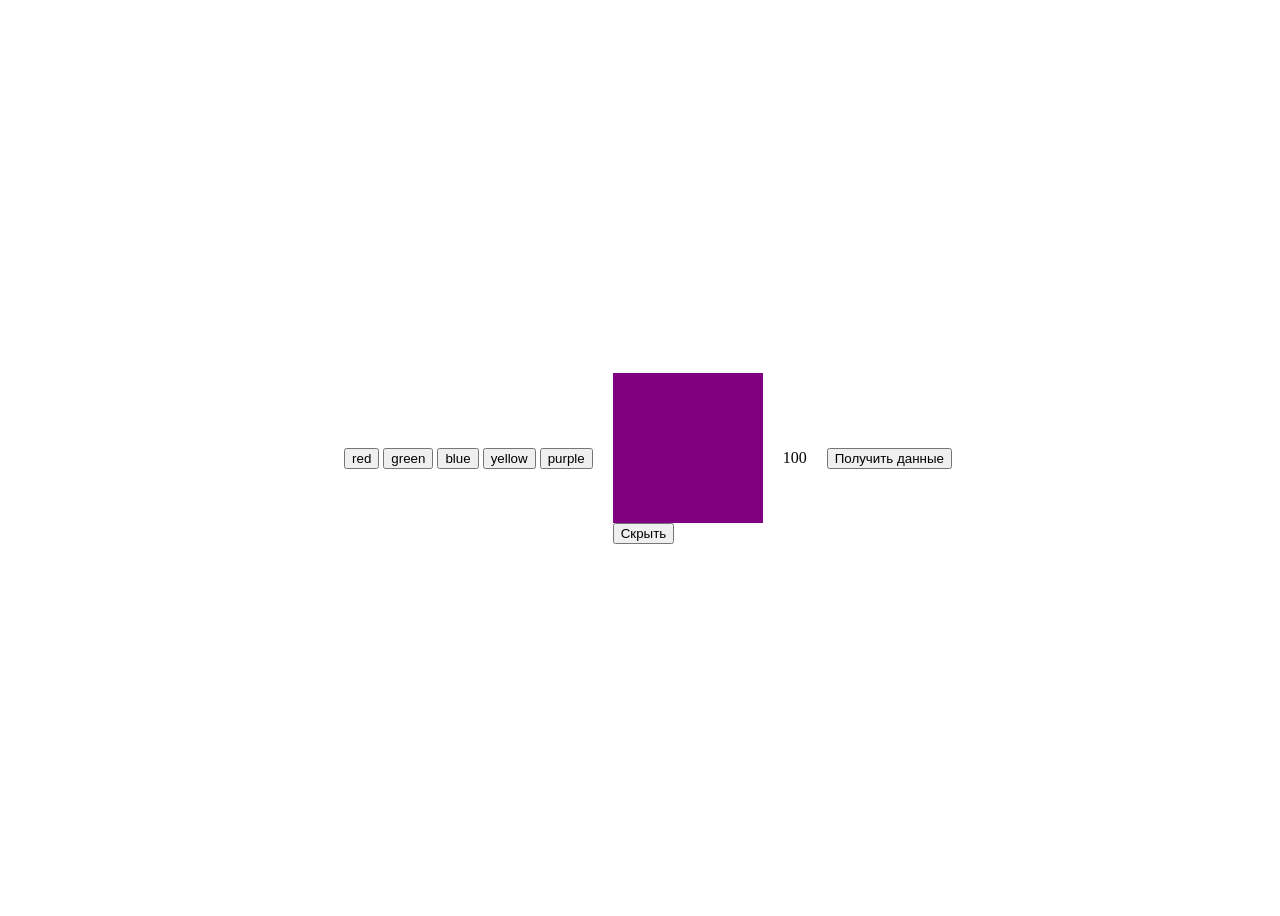
<file: kr2/index.html>
<!DOCTYPE html>
<html lang="en">
<head>
    <meta charset="UTF-8">
    <meta name="viewport" content="width=device-width, initial-scale=1.0">
    <title>Document</title>

    <link rel="stylesheet" href="style.css">
</head>
<body>
    
    <div>
        <button>red</button>
        <button>green</button>
        <button>blue</button>
        <button>yellow</button>
        <button>purple</button>
    </div>

    <div class="block__inner">
        <div class="block active"></div>
        <button class="hide__button">Скрыть</button>
    </div>

    <span class="number">0</span>

    <button class="get__data">Получить данные</button>

    <script src="app.js"></script>
</body>
</html>
</file>
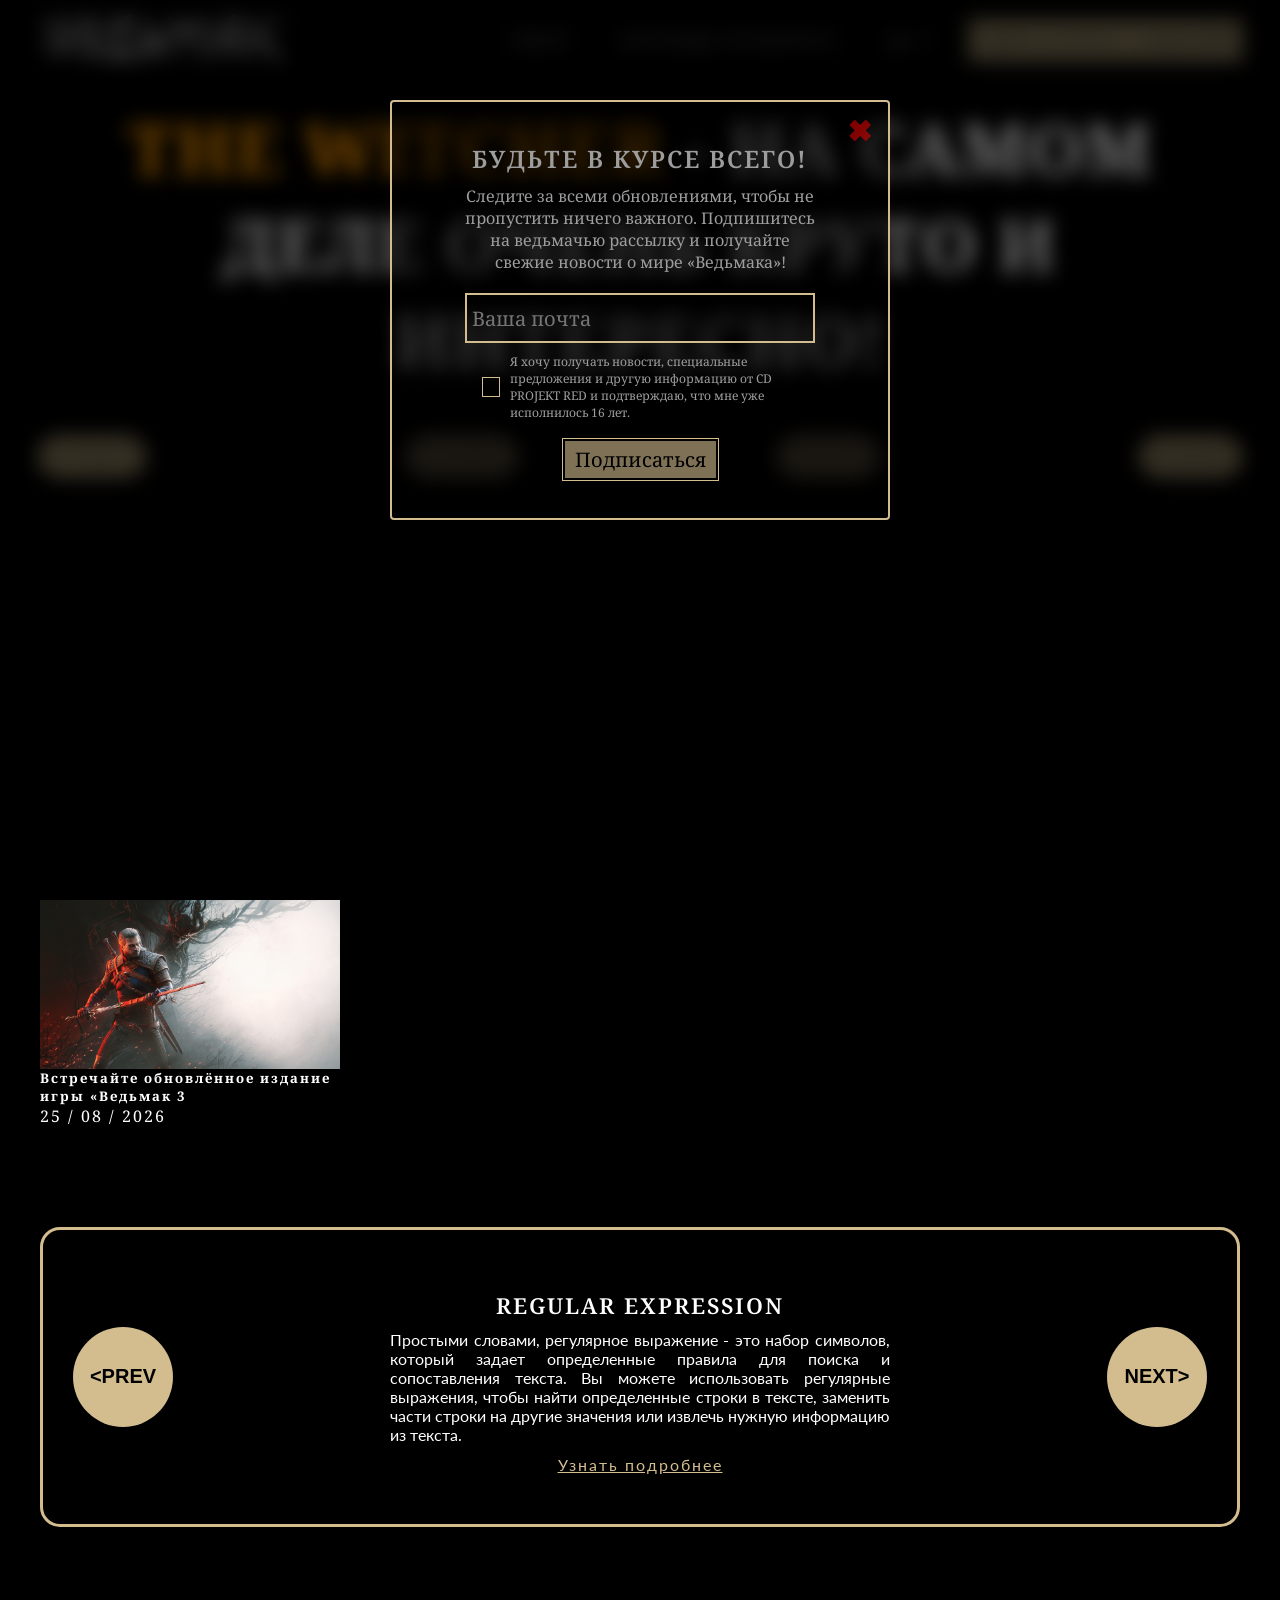
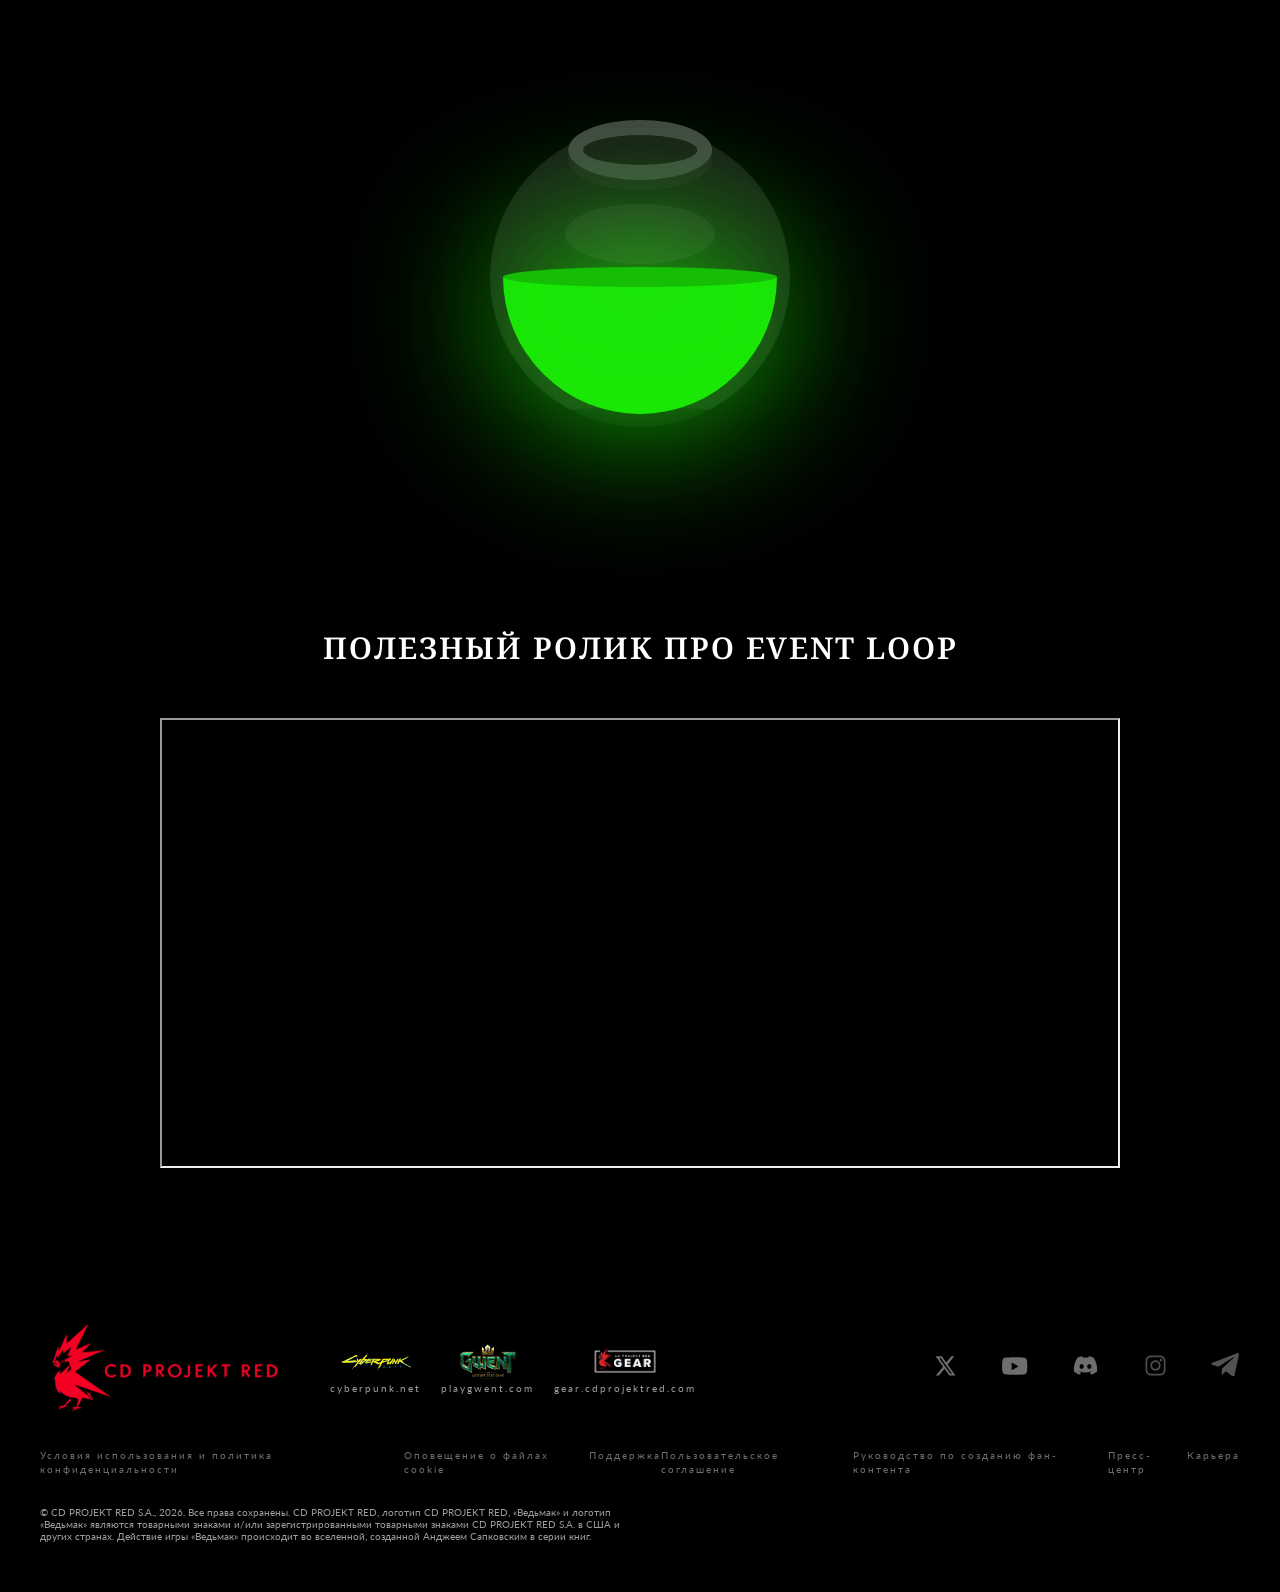
<file: project_Salizhan/index.html>
<!DOCTYPE html>
<html lang="en">
<head>
    <meta charset="UTF-8">
    <title>Ведьмак 3</title>

    <link rel="preconnect" href="https://fonts.googleapis.com">
    <link rel="preconnect" href="https://fonts.gstatic.com" crossorigin>
    <link
        href="https://fonts.googleapis.com/css2?family=Lato:ital,wght@0,100;0,300;0,400;0,700;0,900;1,100;1,300;1,400;1,700;1,900&family=Noto+Serif:ital,wght@0,100..900;1,100..900&display=swap"
        rel="stylesheet">

    <link rel="stylesheet" href="css/style.css">
    <link rel="stylesheet" href="css/core.css">
</head>
<body>

<div class="wrapper">
    <div class="header">
        <div class="container">
            <div class="inner_header">
                <a href="index.html">
                    <div class="logotype">
                        <img src="media/images/thewitcher-logo.webp" alt="the witcher 1">
                    </div>
                </a>
                <ul class="menu">
                    <li class="menu_link">
                        <a href="pages/home_works.html">Гвинт</a>
                    </li>
                    <li class="menu_link">
                        <a href="pages/lessons.html">Баллады Прошлого</a>
                    </li>
                    <li class="menu_link">
                        <a href="pages/gwent.html">ДЗ 7</a>
                    </li>
                </ul>
                <button class="btn" id="btn-get">Быть в курсе событий</button>
            </div>
        </div>
    </div>

    <div class="main_block">
        <div class="main_video">
            <video loop muted autoplay playsinline class="main_video">
                <source src="media/video/thewitcher_background.mp4" type="video/mp4">
            </video>
        </div>
        <div class="container">
            <div class="inner_main">
                <h1><strong id="js-color">The Witcher</strong> - на самом деле очень круто и интересно!</h1>
                <div class="colors-buttons">
                    <button class="btn btn-color"></button>
                    <button class="btn btn-color"></button>
                    <button class="btn btn-color"></button>
                    <button class="btn btn-color"></button>
                </div>
            </div>
        </div>
    </div>

    <div class="news">
        <div class="container">
            <div class="news__blocks">
                <div class="news__item">
                    <div class="news__image">
                        <img src="media/images/background/song-of-the-pasts-background.webp" alt="">
                    </div>
                    <h5>Встречайте обновлённое
                    издание игры «Ведьмак 3</h5>
                    <span>25 / 08 / 2026</span>
                </div>
            </div>
        </div>
    </div>

    <div class="slider_block">
        <div class="container">
            <div class="inner_slider">
                <div class="slider">
                    <button class="btn-slide" id="prev">&lt;prev</button>
                    <div class="slide active_slide">
                        <div class="slide_card">
                            <h3>regular expression</h3>
                            <p>Простыми словами, регулярное выражение - это набор символов, который задает определенные правила для поиска и сопоставления текста. Вы можете использовать регулярные выражения, чтобы найти определенные строки в тексте, заменить части строки на другие значения или извлечь нужную информацию из текста.</p>
                            <a href="https://developer.mozilla.org/ru/docs/Web/JavaScript/Guide/Regular_expressions" target="_blank">Узнать подробнее</a>
                        </div>
                    </div>
                    <div class="slide">
                        <div class="slide_card">
                            <h3>recursion</h3>
                            <p>Простыми словами, рекурсия - это, когда функция делает повторяющиеся вызовы самой себя для решения задачи, пока не достигнет определенного условия выхода из рекурсии.</p>
                            <a href="https://learn.javascript.ru/recursion" target="_blank">Узнать подробнее</a>
                        </div>
                    </div>
                    <div class="slide">
                        <div class="slide_card">
                            <h3>json</h3>
                            <p>Простыми словами, JSON - это способ представления данных в виде текста, чтобы они могли быть легко поняты и использованы различными программами. Он использует простые правила для описания объектов и массивов, а также для представления простых типов данных, таких как строки, числа, логические значения и т.д.</p>
                            <a href="https://developer.mozilla.org/ru/docs/Learn/JavaScript/Objects/JSON" target="_blank">Узнать подробнее</a>
                        </div>
                    </div>
                    <div class="slide">
                        <div class="slide_card">
                            <h3>event loop</h3>
                            <p>Простыми словами, event loop похож на дежурного, который непрерывно проверяет, произошло ли какое-либо событие, и реагирует на него, когда оно происходит. Он имеет список задач, которые нужно выполнить, и он перебирает этот список событий одно за другим, обрабатывая каждое событие, когда оно наступает.</p>
                            <a href="https://highload.today/kak-ustroen-event-loop-v-javascript-parallelnaya-model-i-tsikl-sobytij/" target="_blank">Узнать подробнее</a>
                        </div>
                    </div>
                    <button class="btn-slide" id="next">next&gt;</button>
                </div>
            </div>
        </div>
    </div>

    <div class="bottle">
        <div class="container">
            <div class="bottle_inner">
                <a href="pages/monster.html">
                    <div class="bowl">
                        <div class="shadow"></div>
                        <div class="liquid"></div>

                    </div>
                </a>
            </div>
        </div>
    </div>

    <div class="block_video">
        <div class="container">
            <h3>Полезный ролик про Event Loop</h3>
            <div class="inner_block_video">
                <iframe width="80%" height="450" src="https://www.youtube.com/embed/zDlg64fsQow" title="YouTube video player" allow="autoplay; clipboard-write; encrypted-media; gyroscope; picture-in-picture; web-share" allowfullscreen></iframe>
            </div>
        </div>
    </div>

    <div class="footer">
        <div class="container">
            <div class="footer_links">
                <div class="footer_links_project">
                    <div class="footer_main_logo"></div>
                    <div class="footer_other_projects">
                        <ul>
                            <li><a class="footer_icon cyberpunk-logo" href="https://www.cyberpunk.net/nl/ru/">
                                cyberpunk.net
                            </a></li>
                            <li><a class="footer_icon gwent-logo" href="https://www.playgwent.com/ru/">
                                playgwent.com
                            </a></li>
                            <li><a class="footer_icon cdprojektredgear-logo" href="https://gear.cdprojektred.com/">
                                gear.cdprojektred.com
                            </a></li>
                        </ul>
                    </div>
                </div>
                <div class="footer_links_social">
                    <ul>
                        <li><a class="x_icon" href="https://x.com/thewitcher"></a></li>
                        <li><a class="youtube_icon" href="https://www.youtube.com/thewitcher"></a></li>
                        <li><a class="discord_icon" href="https://discord.com/invite/thewitcher"></a></li>
                        <li><a class="instagram_icon" href="https://www.instagram.com/thewitcher"></a></li>
                        <li><a class="telegram_icon" href="https://t.me/cdpr_official"></a></li>
                    </ul>
                </div>
            </div>
            <div class="footer_info">
                <ul class="footer_info_links">
                    <li><a href="https://regulations.cdprojektred.com/en/privacy_policy">
                        Условия использования и политика конфиденциальности
                    </a></li>
                    <li><a href="#">
                        Оповещение о файлах cookie
                    </a></li>
                    <li><a href="https://support.cdprojektred.com/en/">
                        Поддержка
                    </a></li>
                    <li><a href="https://regulations.cdprojektred.com/en/user_agreement">
                        Пользовательское соглашение
                    </a></li>
                    <li><a href="https://www.cdprojektred.com/ru/fan-content">
                        Руководство по созданию фан-контента
                    </a></li>
                    <li><a href="https://press.cdprojektred.com/ru">
                        Пресс-центр
                    </a></li>
                    <li><a href="https://www.cdprojektred.com/en/jobs?studio=poland&project=the-witcher-4#animation">
                        Карьера
                    </a></li>
                </ul>
                <p>© CD PROJEKT RED S.A., 2026. Все права сохранены. CD PROJEKT RED, логотип CD PROJEKT RED, «Ведьмак» и логотип «Ведьмак»
                являются товарными знаками и/или зарегистрированными товарными знаками CD PROJEKT RED S.A. в США и других странах.
                Действие игры «Ведьмак» происходит во вселенной, созданной Анджеем Сапковским в серии книг.</p>
            </div>
        </div>
    </div>
</div>

<div class="modal">
    <div class="modal_dialog">
        <div class="modal_content">
            <form action="#">
                <div class="modal_close">&#10006;</div>
                <div class="modal_title">
                    <h4>Будьте в курсе всего!</h4>
                    <p>Следите за всеми обновлениями, чтобы не пропустить ничего важного. Подпишитесь на ведьмачью рассылку и получайте свежие
                    новости о мире «Ведьмака»!</p>
                </div>
                <label>
                    <input
                        required
                        placeholder="Ваша почта"
                        name="gmail"
                        type="text"
                        class="modal_input"
                    >
                </label>
                <div class="modal_cheackbox">
                    <div class="modal_checkbox_button"></div>
                    <p>Я хочу получать новости, специальные предложения и другую информацию от CD PROJEKT RED и подтверждаю, что мне уже
                    исполнилось 16 лет.</p>
                </div>
                <span class="modal_checkbox_error"></span>
                <button class="modal_subscribe btn btn_dark btn_min" type="button">Подписаться</button>
            </form>
        </div>
    </div>
</div>

<audio id="questUpdatedAudio">
    <source src="media/sfx/thewitcher-quest-updated.mp3" type="audio/mp3">
</audio>
</body>
<script src="js/main.js"></script>
<script src="js/modal.js"></script>
</html>
</file>
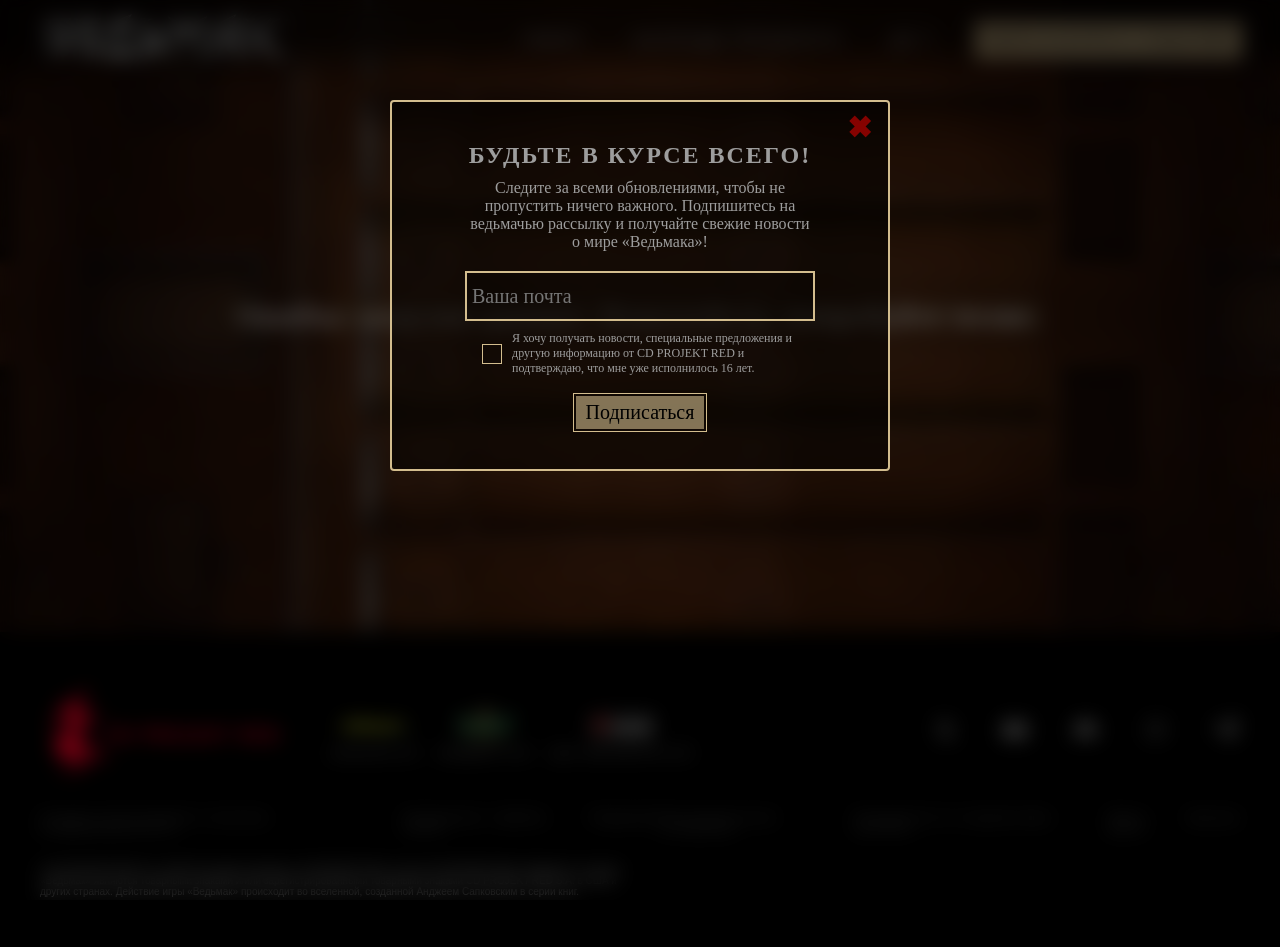
<file: project_Salizhan/pages/gwent.html>
<!DOCTYPE html>
<html lang="ru">
<head>
    <meta charset="UTF-8">
    <meta name="viewport" content="width=device-width, initial-scale=1.0">
    <title>Гвинт</title>

    <link rel="stylesheet" href="../css/core.css">
    <link rel="stylesheet" href="../css/style.css">
    <link rel="stylesheet" href="../css/gwent.css">
</head>
<body>
    
    <div class="wrapper">

        <div class="header">
            <div class="container">
                <div class="inner_header">
                    <a href="../index.html">
                        <div class="logotype">
                            <img src="../media/images/thewitcher-logo.webp" alt="the witcher 1">
                        </div>
                    </a>
                    <ul class="menu">
                        <li class="menu_link">
                            <a href="../pages/home_works.html">Гвинт</a>
                        </li>
                        <li class="menu_link">
                            <a href="../pages/lessons.html">Баллады Прошлого</a>
                        </li>
                        <li class="menu_link">
                            <a href="../pages/gwent.html">ДЗ 7</a>
                        </li>
                    </ul>
                    <button class="btn" id="btn-get">Быть в курсе событий</button>
                </div>
            </div>
        </div>

        <div class="gwent">
            <div class="container">
                <div class="gwent__cards">
                </div>
            </div>
        </div>

        <div class="footer">
            <div class="container">
                <div class="footer_links">
                    <div class="footer_links_project">
                        <div class="footer_main_logo"></div>
                        <div class="footer_other_projects">
                            <ul>
                                <li><a class="footer_icon cyberpunk-logo" href="https://www.cyberpunk.net/nl/ru/">
                                        cyberpunk.net
                                    </a></li>
                                <li><a class="footer_icon gwent-logo" href="https://www.playgwent.com/ru/">
                                        playgwent.com
                                    </a></li>
                                <li><a class="footer_icon cdprojektredgear-logo" href="https://gear.cdprojektred.com/">
                                        gear.cdprojektred.com
                                    </a></li>
                            </ul>
                        </div>
                    </div>
                    <div class="footer_links_social">
                        <ul>
                            <li><a class="x_icon" href="https://x.com/thewitcher"></a></li>
                            <li><a class="youtube_icon" href="https://www.youtube.com/thewitcher"></a></li>
                            <li><a class="discord_icon" href="https://discord.com/invite/thewitcher"></a></li>
                            <li><a class="instagram_icon" href="https://www.instagram.com/thewitcher"></a></li>
                            <li><a class="telegram_icon" href="https://t.me/cdpr_official"></a></li>
                        </ul>
                    </div>
                </div>
                <div class="footer_info">
                    <ul class="footer_info_links">
                        <li><a href="https://regulations.cdprojektred.com/en/privacy_policy">
                                Условия использования и политика конфиденциальности
                            </a></li>
                        <li><a href="#">
                                Оповещение о файлах cookie
                            </a></li>
                        <li><a href="https://support.cdprojektred.com/en/">
                                Поддержка
                            </a></li>
                        <li><a href="https://regulations.cdprojektred.com/en/user_agreement">
                                Пользовательское соглашение
                            </a></li>
                        <li><a href="https://www.cdprojektred.com/ru/fan-content">
                                Руководство по созданию фан-контента
                            </a></li>
                        <li><a href="https://press.cdprojektred.com/ru">
                                Пресс-центр
                            </a></li>
                        <li><a href="https://www.cdprojektred.com/en/jobs?studio=poland&project=the-witcher-4#animation">
                                Карьера
                            </a></li>
                    </ul>
                    <p>© CD PROJEKT RED S.A., 2026. Все права сохранены. CD PROJEKT RED, логотип CD PROJEKT RED, «Ведьмак» и
                        логотип «Ведьмак»
                        являются товарными знаками и/или зарегистрированными товарными знаками CD PROJEKT RED S.A. в США и
                        других странах.
                        Действие игры «Ведьмак» происходит во вселенной, созданной Анджеем Сапковским в серии книг.</p>
                </div>
            </div>
        </div>

    </div>

    <div class="modal">
        <div class="modal_dialog">
            <div class="modal_content">
                <form action="#">
                    <div class="modal_close">&#10006;</div>
                    <div class="modal_title">
                        <h4>Будьте в курсе всего!</h4>
                        <p>Следите за всеми обновлениями, чтобы не пропустить ничего важного. Подпишитесь на ведьмачью
                            рассылку и получайте свежие
                            новости о мире «Ведьмака»!</p>
                    </div>
                    <label>
                        <input required placeholder="Ваша почта" name="gmail" type="text" class="modal_input">
                    </label>
                    <div class="modal_cheackbox">
                        <div class="modal_checkbox_button"></div>
                        <p>Я хочу получать новости, специальные предложения и другую информацию от CD PROJEKT RED и
                            подтверждаю, что мне уже
                            исполнилось 16 лет.</p>
                    </div>
                    <span class="modal_checkbox_error"></span>
                    <button class="modal_subscribe btn btn_dark btn_min" type="button">Подписаться</button>
                </form>
            </div>
        </div>
    </div>

    <script src="../js/gwent.js"></script>
    <script src="../js/modal.js"></script>
</body>
</html>
</file>
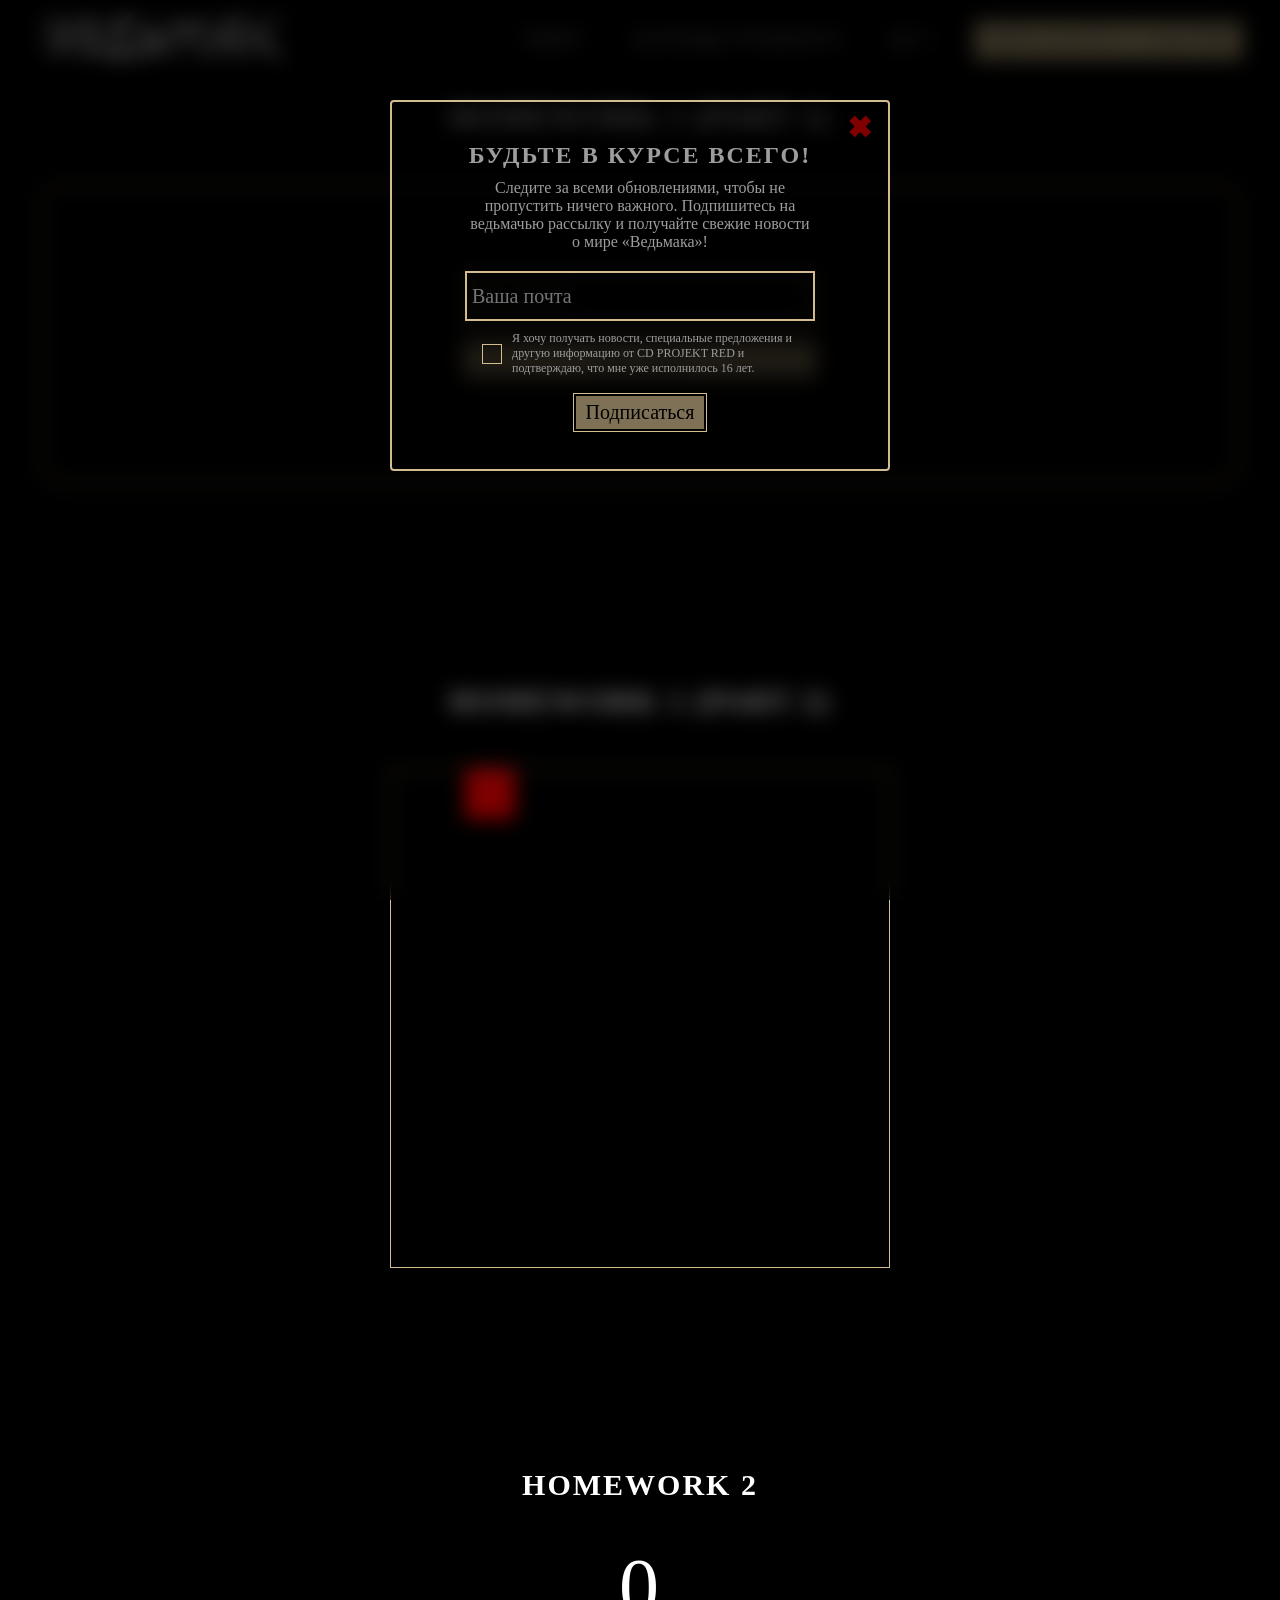
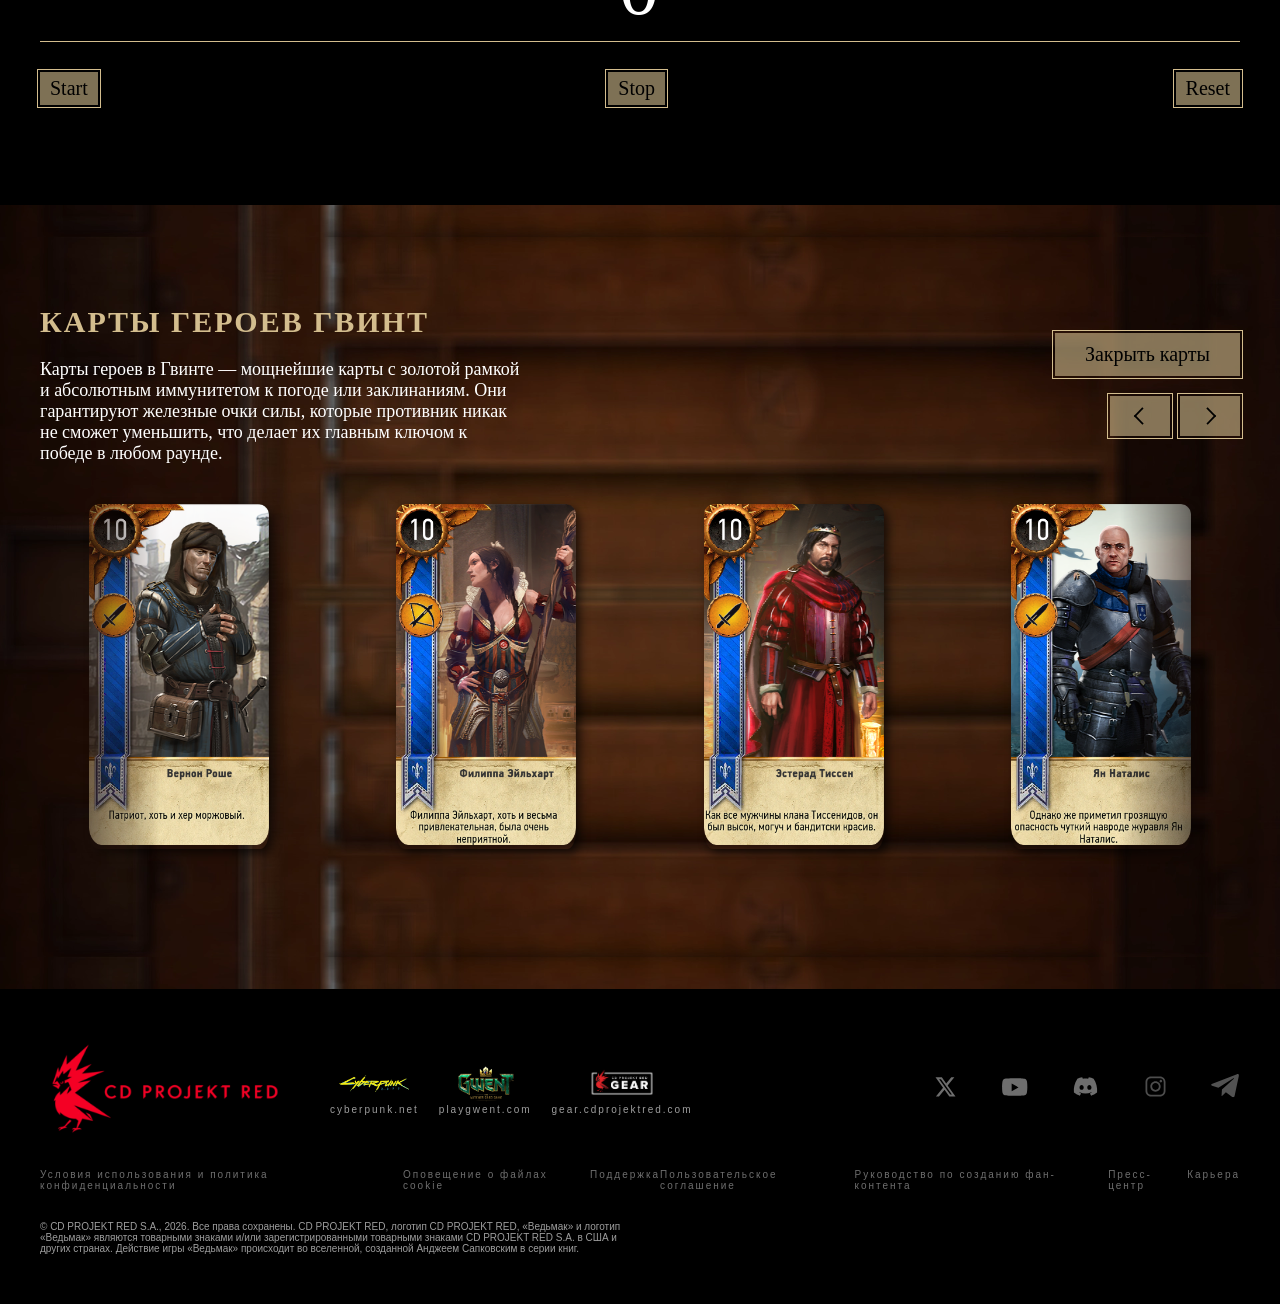
<file: project_Salizhan/pages/home_works.html>
<!DOCTYPE html>
<html lang="en">
<head>
    <meta charset="UTF-8">
    <title>Гвинт</title>
    <link rel="stylesheet" href="../css/style.css">
    <link rel="stylesheet" href="../css/core.css">
    <link rel="stylesheet" href="../css/home_works.css">
</head>
<body>

<div class="wrapper">
    <div class="header">
        <div class="container">
            <div class="inner_header">
                <a href="../index.html">
                    <div class="logotype">
                        <img src="../media/images/thewitcher-logo.webp" alt="the witcher 1">
                    </div>
                </a>
                <ul class="menu">
                    <li class="menu_link">
                        <a href="../pages/home_works.html">Гвинт</a>
                    </li>
                    <li class="menu_link">
                        <a href="../pages/lessons.html">Баллады Прошлого</a>
                    </li>
                    <li class="menu_link">
                        <a href="../pages/gwent.html">ДЗ 7</a>
                    </li>
                </ul>
                <button class="btn" id="btn-get">Быть в курсе событий</button>
            </div>
        </div>
    </div>

    <div class="gmail_block">
        <div class="container">
            <h3>Homework 1 (part 1)</h3>
            <div class="inner_gmail_block">
                <div class="form_gmail">
                    <label for="gmail_input"></label>
                    <input type="text" id="gmail_input" placeholder="your gmail">
                    <button class="btn" id="gmail_button">Check gmail</button>
                    <span class="checker" id="gmail_result"></span>
                </div>
            </div>
        </div>
    </div>

    <div class="move_block">
        <div class="container">
            <h3>Homework 1 (part 2)</h3>
            <div class="inner_move_block">
                <div class="parent_block">
                    <div class="child_block"></div>
                </div>
            </div>
        </div>
    </div>

    <div class="stopwatch">
        <div class="container">
            <h3>Homework 2 </h3>
            <div class="time">
                <div class="time_block">
                    <div class="interval" id="seconds">0</div>
                </div>
            </div>
            <div class="time_buttons">
                <button class="btn" id="start">Start</button>
                <button class="btn" id="stop">Stop</button>
                <button class="btn" id="reset">Reset</button>
            </div>
        </div>
    </div>

    <div class="characters">
        <div class="container">
            <div class="characters-header">
                <div class="characters-text">
                    <h3>Карты героев Гвинт</h3>
                    <p>Карты героев в Гвинте — мощнейшие карты с золотой рамкой и абсолютным иммунитетом к погоде или заклинаниям. Они
                    гарантируют железные очки силы, которые противник никак не сможет уменьшить, что делает их главным ключом к победе в
                    любом раунде.</p>
                </div>
                <div class="character-buttons">
                    <button class="characters-close-button btn">Закрыть карты</button>
                    <div class="character-slider">
                        <button class="character-prev btn character-slider-button"></button>
                        <button class="character-next btn character-slider-button"></button>
                    </div>
                </div>
            </div>
            <div class="characters-list">
                <!--<div class="character-card character-active">
                                <div class="character-photo">
                                    <img src="../media/images/gwent-cards/cirilla.png" alt="">
                                </div>
                                <div class="character-title">
                                    <h4>Вернон Роше</h4>
                                    <p>Lorem ipsum, dolor sit amet consectetur adipisicing elit. Laudantium molestias odit rem magni dolor eligendi ut, amet
                                        nisi dolorem illo. Culpa tempora, consequuntur saepe asperiores voluptate repudiandae dolorum fugit recusandae?</p>
                                </div>
                        </div> -->
            </div>
        </div>
    </div>

    <div class="footer">
        <div class="container">
            <div class="footer_links">
                <div class="footer_links_project">
                    <div class="footer_main_logo"></div>
                    <div class="footer_other_projects">
                        <ul>
                            <li><a class="footer_icon cyberpunk-logo" href="https://www.cyberpunk.net/nl/ru/">
                                    cyberpunk.net
                                </a></li>
                            <li><a class="footer_icon gwent-logo" href="https://www.playgwent.com/ru/">
                                    playgwent.com
                                </a></li>
                            <li><a class="footer_icon cdprojektredgear-logo" href="https://gear.cdprojektred.com/">
                                    gear.cdprojektred.com
                                </a></li>
                        </ul>
                    </div>
                </div>
                <div class="footer_links_social">
                    <ul>
                        <li><a class="x_icon" href="https://x.com/thewitcher"></a></li>
                        <li><a class="youtube_icon" href="https://www.youtube.com/thewitcher"></a></li>
                        <li><a class="discord_icon" href="https://discord.com/invite/thewitcher"></a></li>
                        <li><a class="instagram_icon" href="https://www.instagram.com/thewitcher"></a></li>
                        <li><a class="telegram_icon" href="https://t.me/cdpr_official"></a></li>
                    </ul>
                </div>
            </div>
            <div class="footer_info">
                <ul class="footer_info_links">
                    <li><a href="https://regulations.cdprojektred.com/en/privacy_policy">
                            Условия использования и политика конфиденциальности
                        </a></li>
                    <li><a href="#">
                            Оповещение о файлах cookie
                        </a></li>
                    <li><a href="https://support.cdprojektred.com/en/">
                            Поддержка
                        </a></li>
                    <li><a href="https://regulations.cdprojektred.com/en/user_agreement">
                            Пользовательское соглашение
                        </a></li>
                    <li><a href="https://www.cdprojektred.com/ru/fan-content">
                            Руководство по созданию фан-контента
                        </a></li>
                    <li><a href="https://press.cdprojektred.com/ru">
                            Пресс-центр
                        </a></li>
                    <li><a href="https://www.cdprojektred.com/en/jobs?studio=poland&project=the-witcher-4#animation">
                            Карьера
                        </a></li>
                </ul>
                <p>© CD PROJEKT RED S.A., 2026. Все права сохранены. CD PROJEKT RED, логотип CD PROJEKT RED, «Ведьмак» и
                    логотип «Ведьмак»
                    являются товарными знаками и/или зарегистрированными товарными знаками CD PROJEKT RED S.A. в США и
                    других странах.
                    Действие игры «Ведьмак» происходит во вселенной, созданной Анджеем Сапковским в серии книг.</p>
            </div>
        </div>
    </div>
</div>

<div class="modal">
    <div class="modal_dialog">
        <div class="modal_content">
            <form action="#">
                <div class="modal_close">&#10006;</div>
                <div class="modal_title">
                    <h4>Будьте в курсе всего!</h4>
                    <p>Следите за всеми обновлениями, чтобы не пропустить ничего важного. Подпишитесь на ведьмачью
                        рассылку и получайте свежие
                        новости о мире «Ведьмака»!</p>
                </div>
                <label>
                    <input required placeholder="Ваша почта" name="gmail" type="text" class="modal_input">
                </label>
                <div class="modal_cheackbox">
                    <div class="modal_checkbox_button"></div>
                    <p>Я хочу получать новости, специальные предложения и другую информацию от CD PROJEKT RED и
                        подтверждаю, что мне уже
                        исполнилось 16 лет.</p>
                </div>
                <span class="modal_checkbox_error"></span>
                <button class="modal_subscribe btn btn_dark btn_min" type="button">Подписаться</button>
            </form>
        </div>
    </div>
</div>

<audio id="questUpdatedAudio">
    <source src="../media/sfx/thewitcher-quest-updated.mp3" type="audio/mp3">
</audio>

<audio id="uiChooseAudio">
    <source src="../media/sfx/thewitcher-UI-choose.mp3" type="audio/mp3">
</audio>

<audio id="uiSelectAudio">
    <source src="../media/sfx/thewitcher-UI-select.mp3" type="audio/mp3">
</audio>

</body>
<script src="../js/home_works.js"></script>
<script src="../js/modal.js"></script>
</html>
</file>
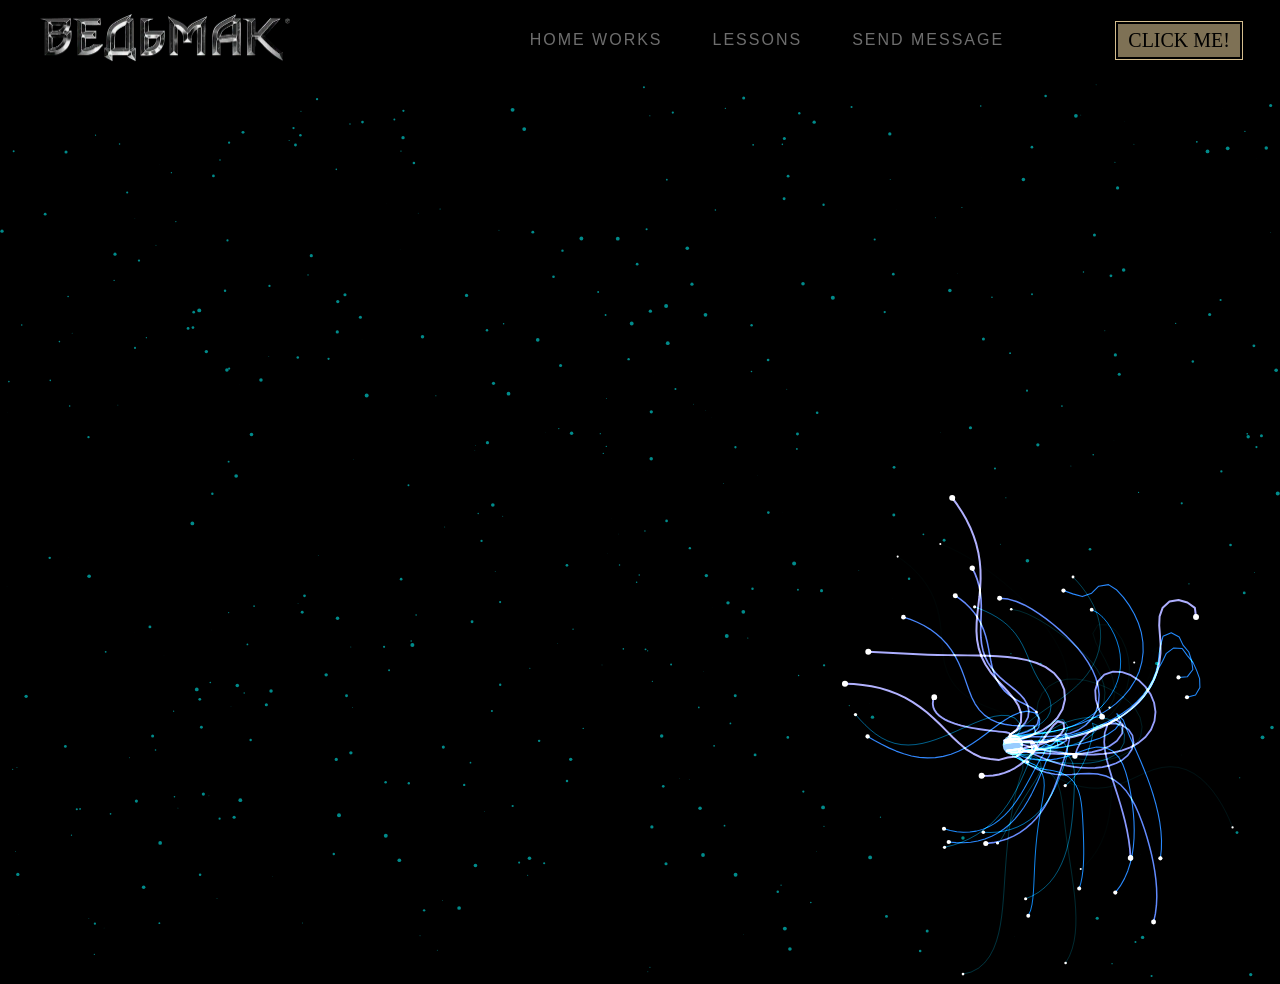
<file: project_Salizhan/pages/monster.html>
<!DOCTYPE html>
<html lang="en">
<head>
    <meta charset="UTF-8">
    <title>Monster</title>
    <link rel="stylesheet" href="../css/style.css">
    <link rel="stylesheet" href="../css/core.css">
    <link rel="stylesheet" href="../css/monster.css">
</head>
<body>
<div class="wrapper">
    <div class="header">
        <div class="container">
            <div class="inner_header">
                <a href="../index.html">
                    <div class="logotype">
                        <img src="../media/images/thewitcher-logo.webp" alt="the witcher 1">
                    </div>
                </a>
                <ul class="menu">
                    <li class="menu_link">
                        <a href="../pages/home_works.html">Home Works</a>
                    </li>
                    <li class="menu_link">
                        <a href="../pages/lessons.html">Lessons</a>
                    </li>
                    <li class="menu_link">
                        <a href="https://t.me/NurDinBuy16" target="_blank">Send message</a>
                    </li>
                </ul>
                <button class="btn" id="btn-get">Click me!</button>
            </div>
        </div>
    </div>
</div>
<canvas id="canvas"></canvas>

<div class="modal">
    <div class="modal_dialog">
        <div class="modal_content">
            <form action="#">
                <div class="modal_close">&times;</div>
                <div class="modal_title">Мы свяжемся с вами как можно быстрее!</div>
                <label>
                    <input required placeholder="Ваше имя" name="name" type="text" class="modal_input">
                </label>
                <label>
                    <input required placeholder="Ваш номер телефона" name="phone" class="modal_input">
                </label>
                <button class="btn btn_dark btn_min">Перезвонить мне</button>
            </form>
        </div>
    </div>
</div>

<audio id="questUpdatedAudio">
    <source src="../media/sfx/thewitcher-quest-updated.mp3" type="audio/mp3">
</audio>

</body>
<script src="../js/monster.js"></script>
<script src="../js/modal.js"></script>
</html>
</file>
<file: kr2/style.css>
body {
    overflow: hidden;
    display: flex;
    height: 100vh;
    width: 100vw;
    justify-content: center;
    align-items: center;
    gap: 20px;
}

.block.active {
    display: block;
    width: 150px;
    height: 150px;
    background-color: purple;
}

.block {
    display: none;
}
</file>
<file: project_Salizhan/css/style.css>
/* HEADER */

.header {
    height: 80px;
    display: flex;
    align-items: center;
    width: 100%;
    position: fixed;
    top: 0;
    z-index: 2;
    background: transparent;
}

.header::before {
    content: "";
    inset: 0;
    z-index: -1;
    position: absolute;
    background: rgba(0, 0, 0, 0.7);
    backdrop-filter: blur(20px);
    mask-image: linear-gradient(to top, transparent 0%, black 50%);
}

.inner_header {
    height: 100%;
    display: flex;
    align-items: center;
    justify-content: space-between;
}

.header_background {
    width: 100%;
}

#btn-get {
    text-transform: uppercase;
}
/* LOGOTYPE */

.logotype img{
    width: 250px;
    cursor: pointer;
}

/* HEADER MENU */

.menu {
    display: flex;
    justify-content: end;
    gap: 50px;
    width: 600px;
}

.menu_link a {
    color: var(--gray);
    text-transform: uppercase;
    opacity: 0.7;
    transition: all 0.3s ease;
}

.menu_link a:hover {
    opacity: 1;
}

/* MAIN BLOCK */

.main_block {
    padding: 100px 0;
    /* background: black; */
    position: relative;
    overflow: hidden;
    height: 100vh;
    background: rgba(0, 0, 0, 0.5);
}

.main_video video{
    z-index: -1;
    width: 100%;
    position: absolute;
    top: 0;
}

/* NEWS */

.news__item {
    width: 300px;
    color: white;
}

.news__item h3 {
    font-size: 16px;
    text-align: left;
    letter-spacing: normal;
}

.news__image img {
    display: block;
    width: 100%
}



/* BUTTONS COLOR PICKER */

.colors-buttons {
    display: flex;
    justify-content: space-between;
    margin-top: 50px;
}

.btn-color {
    border-radius: 20px;
    border-color: white !important;
}

/* FOOTER */
.footer {
    padding: 50px 0;
    background: var(--black);
}

.footer_links {
    display: flex;
    align-items: center;
    justify-content: space-between;
}

.footer_links_project {
    display: flex;
    align-items: center;
    gap: 40px;
}

.footer_main_logo {
    display: block;
    height: 100px;
    width: 250px;
    background-image: url("../media/images/logo/cdpr-logo.webp");
    background-position: center;
    background-size: cover;
    background-repeat: no-repeat;
}

.footer_other_projects ul {
    display: flex;
    gap: 20px;
}

.footer_other_projects ul li a {
    font-size: 10px;
    letter-spacing: 10%;
}

.footer_icon {
    display: flex;
    flex-direction: column;
    align-items: center;
}

.footer_icon::before {
    content: "";
    display: block;
    width: 70px;
    height: 40px;
    background-position: center;
    background-size: contain;
    background-repeat: no-repeat;
}

.cyberpunk-logo::before {
    background-image: url("../media/images/logo/cyberpunk-logo.webp");
}

.gwent-logo::before {
    background-image: url("../media/images/logo/gwent-logo.webp");
}

.cdprojektredgear-logo::before {
    background-image: url("../media/images/logo/cdpr-gear-logo.webp");
}

.footer_links_social ul li a::after {
    content: "";
    display: block;
    width: 30px;
    height: 30px;
    background-position: center;
    background-size: contain;
    background-repeat: no-repeat; 
    opacity: 0.7;
    transition: all 0.3s ease;
}

.footer_links_social ul {
    display: flex;
    gap: 40px;
}

.footer_links_social ul li a:hover::after {
    opacity: 1;
}

.x_icon::after {
    background-image: url("../media/images/icons/social-medias/x-logo.svg");
}

.youtube_icon::after {
    background-image: url("../media/images/icons/social-medias/youtube-logo.svg");
}

.discord_icon::after {
    background-image: url("../media/images/icons/social-medias/discord-logo.svg");
}

.instagram_icon::after {
    background-image: url("../media/images/icons/social-medias/instagram-logo.svg");
}

.telegram_icon::after {
    background-image: url("../media/images/icons/social-medias/telegram-logo.svg");
}

.footer_info{
    margin-top: 30px;
    color: var(--gray);
    font-size: 10px;
    letter-spacing: 10%;
}

.footer_info_links {
    display: flex;
    justify-content: space-between;
}

.footer_info_links li a{
    opacity: 0.7;
    transition: all 0.3s ease;
}

.footer_info p{
    margin-top: 30px;
    max-width: 605px;
}

.footer_info_links li a:hover {
    opacity: 1;
}
/* SLIDER BLOCK */

.slider_block {
    padding: 100px 0;
    background: black;
}

.slider {
    position: relative;
    width: 100%;
    height: 300px;
    overflow: hidden;
    border: 3px solid var(--orange);
    border-radius: 20px;
    display: flex;
    align-items: center;
    justify-content: space-between;
    padding: 0 30px;
}

.slide {
    position: absolute;
    top: 60px;
    left: 0;
    width: 100%;
    height: 100%;
    display: none;
    transition: opacity 0.5s ease-in-out;
}

.slide_card {
    color: white;
    margin: 0 auto;
    width: 500px;
    text-align: center;
}

.slide_card h3 {
    color: white;
    text-transform: uppercase;
    font-size: 22px;
}

.slide_card p {
    font-size: 16px;
    text-align: justify;
    margin: 10px 0;
}

.slide_card a {
    color: var(--orange);
    text-decoration: underline;
}

.slide.active_slide {
    display: block;
}

/* VIDEO BLOCK */

.block_video {
    background: black;
    padding: 100px 0;
}

.inner_block_video {
    display: flex;
    justify-content: center;
    margin-top: 50px;
}

/* MODAL */

.modal {
    position: fixed;
    height: 100%;
    width: 100%;
    top: 0;
    left: 0;
    z-index: 100;
    background: rgba(0, 0, 0, 0.5);
    backdrop-filter: blur(10px);
    display: none;
}

.modal_dialog {
    max-width: 500px;
    margin: 100px auto;
}

.modal_content {
    position: relative;
    width: 100%;
    padding: 40px;
    background: rgba(0, 0, 0, 0.5);
    border: 2px solid var(--orange);
    border-radius: 4px;
    max-height: 80vh;
    overflow-y: auto;
}

.modal_content form {
    display: flex;
    flex-direction: column;
    align-items: center;
}

.modal_close {
    position: absolute;
    top: 8px;
    right: 14px;
    font-size: 30px;
    color: red;
    opacity: 0.5;
    font-weight: 700;
    border: none;
    background-color: transparent;
    cursor: pointer;
}

.modal_title {
    display: flex;
    flex-direction: column;
    align-items: center;
    text-align: center;
}

.modal_title h4 {
    text-align: center;
    color: var(--gray);
}

.modal_title p {
    padding: 10px 0;
    font-family: "Noto Serif", serif;
    color: var(--gray);
    font-size: 16px;
    max-width: 350px;
}

.modal_content label, .btn_min {
    font-family: "Noto Serif", serif;
    /* width: 100% !important; */
    margin-top: 10px;
}

.modal_content input {
    font-family: "Noto Serif", serif;
    background: rgba(0, 0, 0, 0.2);
}

.modal_cheackbox {
    padding: 0 40px;
    display: flex;
    margin: 10px;
    color: var(--gray);
    display: flex;
    align-items: center;
    gap: 10px;
    text-align: left;
}

.modal_cheackbox p {
    font-family: "Noto Serif", serif;
    font-size: 12px;
    
}

.modal_checkbox_button {
    display: flex;
    align-items: center;
    justify-content: center;
    text-align: center;
    cursor: pointer;
    width: 50px;
    height: 20px;
    border: 1px solid var(--orange);
}

.modal_checkbox_error {
    text-align: left;
    color: red;
    font-size: 12px;
    font-family: "Lato", sans-serif;
    letter-spacing: normal;
}

/*-------BOTTLE-------*/

.bottle {
    background: black;
    padding: 100px 0;
}

.bottle_inner {
    display: flex;
    justify-content: center;
    align-items: center;
}

.bowl {
    position: relative;
    width: 300px;
    height: 300px;
    background: rgba(255, 255, 255, 0.1);
    border-radius: 50%;
    border: 8px solid transparent;
    animation: animate 5s linear infinite;
    transform-origin: bottom center;
}

@keyframes animate {
    0% {
        transform: rotate(0deg);
    }
    25% {
        transform: rotate(22deg);
    }
    50% {
        transform: rotate(0deg);
    }
    75% {
        transform: rotate(-22deg);
    }
    100% {
        filter: hue-rotate(360deg);
    }
}

.bowl::before {
    content: "";
    position: absolute;
    top: -15px;
    left: 50%;
    transform: translateX(-50%);
    width: 40%;
    height: 30px;
    border: 15px solid #444;
    border-radius: 50%;
    box-shadow: 0 10px #222;

}

.bowl::after {
    content: "";
    position: absolute;
    top: 35%;
    left: 50%;
    transform: translate(-50%, -50%);
    width: 150px;
    height: 60px;
    background: rgba(255, 255, 255, 0.05);
    transform-origin: center;
    animation: animatebowlshadow 5s linear infinite;
    border-radius: 50%;
    animation-play-state: running;

}


@keyframes animatebowlshadow {
    0% {
        left: 50%;
        width: 150px;
        height: 60px;
    }
    25% {
        left: 55%;
        width: 140px;
        height: 65px;
    }
    50% {
        left: 50%;
        width: 150px;
        height: 60px;
    }
    75% {
        left: 45%;
        width: 140px;
        height: 65px;
    }
    100% {


    }
}


.liquid {
    position: absolute;
    top: 50%;
    left: 5px;
    right: 5px;
    bottom: 5px;
    background: #1ae907;
    border-bottom-left-radius: 150px;
    border-bottom-right-radius: 150px;
    filter: drop-shadow(0 0 80px #1ae907);
    transform-origin: top center;
    animation: animateliquid 5s linear infinite;
    animation-play-state: running;
}

@keyframes animateliquid {
    0% {
        transform: rotate(0deg);
    }
    25% {
        transform: rotate(-22deg);
    }
    30% {
        transform: rotate(-23deg);
    }
    50% {
        transform: rotate(0deg);
    }
    75% {
        transform: rotate(22deg);
    }
    80% {
        transform: rotate(23deg);
    }
    100% {
        transform: rotate(0deg);
    }


}

.liquid::before {
    content: "";
    position: absolute;
    top: -10px;
    width: 100%;
    height: 20px;
    background: #15be05;
    border-radius: 50%;
    filter: drop-shadow(0 0 80px #15be05);
}

.shadow {
    position: absolute;
    top: calc(50% + 150px);
    left: 50%;
    transform: translate(-50%, -50%);
    width: 260px;
    height: 40px;
    background: rgba(0, 0, 0, 0.5);
    border-radius: 50%;
    animation: animateshadow 5s linear infinite;
    animation-play-state: running;

}

@keyframes animateshadow {
    0% {
        left: 50%;
        width: 260px;
        height: 40px;
        top: calc(50% + 150px);

    }

    25% {
        left: 55%;
        width: 265px;
        height: 30px;
        top: calc(50% + 130px);

    }
    50% {
        left: 50%;
        width: 260px;
        height: 40px;
        top: calc(50% + 150px);

    }
    75% {
        left: 45%;
        width: 265px;
        height: 30px;
        top: calc(50% + 130px);

    }
    100% {
    }
}
</file>
<file: project_Salizhan/css/core.css>
* {
    margin: 0;
    padding: 0;
    box-sizing: border-box;
}

.container {
    width: 1200px;
    margin: 0 auto;
}

body {
    font-family: "Noto Serif", serif;;
    letter-spacing: 2px;
    background: var(--black);
}

.btn {
    font-family: "Noto Serif", serif;;
    padding: 5px 10px;
    font-size: 20px;
    cursor: pointer;
    outline: 1px solid var(--orange);
    outline-offset: 2px;
    color: black;
    background: rgba(211, 189, 142, 0.6);
    transition: all 0.3s cubic-bezier(0, -0.01, 0.01, 0.98);
}

.btn:hover {
    background: rgba(211, 189, 142, 0.8);
}

.btn:active {
    background: rgba(211, 189, 142, 0.9);
    outline-offset: 4px;
}

a {
    font-family: "Lato", sans-serif;
    text-decoration: none;
    color: var(--gray);

}

li {
    list-style: none;
}

h1 {
    text-align: center;
    font-size: 70px;
    color: white;
    margin: 0 auto;
    text-transform: uppercase;
    font-weight: 600;
}

h2 {
    text-align: center;
    font-size: 30px;
    color: white;
    margin: 0 auto;
    text-transform: uppercase;
    font-weight: 600;
}

h3 {
    text-align: center;
    font-size: 30px;
    color: white;
    margin: 0 auto;
    text-transform: uppercase;
    font-weight: 600;
}

h4 {
    font-size: 24px;
    color: white;
    text-transform: uppercase;
    font-weight: 600;
}

p {
    font-family: "Lato", sans-serif;
    letter-spacing: 0;
}

strong {
    color: #F79300;
}

label {
    font-size: 24px;
    color: var(--orange);
}

input {
    outline: none;
    appearance: none;
    width: 350px;
    height: 50px;
    font-size: 20px;
    padding-left: 5px;
    color: var(--orange);
    background: black;
    border: 2px solid var(--orange);
}

button {
    background: none;
    border: none;
    cursor: pointer;
}

hr {
    border: none;
    height: 1px;
    background: var(--orange);
}

.checker {
    color: white;
    font-size: 30px;
}

.btn-slide {
    display: block;
    width: 100px;
    height: 100px;
    background: var(--orange);
    color: black;
    font-size: 20px;
    text-transform: uppercase;
    border-radius: 50%;
    font-weight: 800;
    z-index: 1;
}

.btn-slide:hover {
    background: #b68733 !important;
    cursor: pointer;
    color: white;
}

:root {
    --orange: #D3BD8E;
    --black: black;
    --gray: #9D9D9D;
}
</file>
<file: project_Salizhan/css/gwent.css>
.gwent {
    padding: 100px 0;
    background-image: url("../media/images/background/gwent-desk.webp");
    background-size: contain;
    background-position: center;
    background-repeat: repeat;
    /* height: calc(100vh + 80px); */
    width: 100%;
}

.gwent__cards {
    display: flex;
    justify-content: center;
    flex-wrap: wrap;
    gap: 20px;
}

.gwent__image img {
    display: block;
    width: 200px;
}

.gwent__item {
    color: white;
    max-width: 300px;
    text-align: center;
    display: flex;
    flex-direction: column;
    align-items: center;
    gap: 10px;
    transition: all 0.2s ease;
}

.gwent__item:hover {
    scale: 1.05;
}

.gwent__item h2 {
    font-size: 20px;
}

.gwent__item p {
    font-size: 14px;
}

.gwent__cards span {
    font-family: "Noto Serif", serif;
    margin: 200px 0;
    font-size: 28px;
    color: white;
}
</file>
<file: project_Salizhan/css/home_works.css>
/* GMAIL BLOCK */
.gmail_block {
    background: black;
    padding: 100px 0;
}

.inner_gmail_block {
    margin-top: 50px;
    display: flex;
    justify-content: space-evenly;
    border: 1px solid var(--orange);
    height: 300px;
    border-radius: 20px;
    align-items: center;
}

.form_gmail {
    display: flex;
    flex-direction: column;
    align-items: center;
}

.form_gmail button {
    width: 100%;
    margin: 20px 0;
}

/* MOVE BLOCK */

.move_block {
    background: black;
    padding: 100px 0;
}

.parent_block {
    height: 500px;
    width: 500px;
    border: 1px solid var(--orange);
    position: relative;
    margin: 0 auto;
}

.child_block {
    position: absolute;
    top: 0;
    width: 50px;
    height: 50px;
    background-color: red;
}

.inner_move_block {
    margin-top: 50px;
}

/*----ANALOG CLOCK-----*/

.clock {
    --clock-size: 360px;
    width: var(--clock-size);
    height: var(--clock-size);
    position: absolute;
    inset: 0;
    margin: auto;
    border-radius: 50%;
    color: white;
}

.spike {
    position: absolute;
    width: 8px;
    height: 1px;
    background: #fff9;
    line-height: 20px;
    transform-origin: 50%;
    z-index: 5;
    inset: 0;
    margin: auto;
    font-style: normal;
    transform: rotate(var(--rotate)) translateX(var(--dail-size));
}
.spike:nth-child(5n+1) {
    box-shadow: -7px 0 #fff9;
}
.spike:nth-child(5n+1):after {
    content: attr(data-i);
    position: absolute;
    right: 22px;
    top: -10px;
    transition: 1s linear;
    transform: rotate(calc( var(--dRotate) - var(--rotate)));
}

.seconds {
    --dRotate: 0deg;
    --dail-size: calc((var(--clock-size)/ 2) - 8px);
    font-weight: 800;
    font-size: 18px;
    transform: rotate(calc( -1 * var(--dRotate)));
    position: absolute;
    inset: 0;
    margin: auto;
    transition: 1s linear;
}

.minutes {
    --dail-size: calc((var(--clock-size)/ 2) - 65px);
    font-size: 16px;
    transform: rotate(calc( -1 * var(--dRotate)));
    position: absolute;
    inset: 0;
    margin: auto;
    transition: 1s linear;
}

.stop-anim {
    transition: 0s linear;
}
.stop-anim .spike:after {
    transition: 0s linear !important;
}

.hour {
    font-size: 70px;
    font-weight: 900;
    position: absolute;
    left: 50%;
    top: 50%;
    transform: translate(-50%, -50%);
}

.minute {
    font-size: 36px;
    font-weight: 900;
    position: absolute;
    background: #000;
    z-index: 10;
    right: calc(var(--clock-size)/ 4.5);
    top: 50%;
    transform: translateY(-50%);
}
.minute:after {
    content: "";
    position: absolute;
    border: 2px solid #fff;
    border-right: none;
    height: 50px;
    left: -10px;
    top: 50%;
    border-radius: 40px 0 0 40px;
    width: calc(var(--clock-size)/ 2.75);
    transform: translatey(-50%);
}


/*-------STOP WATCH------ */

.time {
    color: white;
    display: flex;
    justify-content: center;
    font-size: 80px;
    height: 100px;
    width: 100%;
    border-bottom: 1px solid var(--orange);
    margin-top: 40px;
}

.time_block {
    display: flex;
    width: 500px;
    justify-content: center;
}

.stopwatch {
    padding: 100px 0;
    background: black;
}

.time_buttons {
    margin-top: 30px;
    width: 100%;
    display: flex;
    justify-content: space-between;
}

/*--------CHARACTERS---------*/
.characters {
    background-image: url("../media/images/background/gwent-desk.webp");
    background-position: center;
    background-size: contain;
    background-repeat: repeat;
    padding: 100px 0;
}

.characters-header {
    display: flex;
    align-items: center;
    justify-content: space-between;
}

.characters-text {
    max-width: 40%;
    display: flex;
    flex-direction: column;
    row-gap: 20px;
}

.characters-text h3 {
    font-size: 30px;
    text-align: left;
    margin: 0;
    color: var(--orange);
}

.characters-text p {
    letter-spacing: normal;
    font-family: "Noto Serif", serif;
    color: white;
    font-size: 18px;
}

.characters-list {
    padding: 40px 0;
    display: flex;
    gap: 30px;
    overflow-y: hidden;
    overflow-x: auto;
    scroll-behavior: smooth;
    scroll-snap-type: x mandatory;
    scrollbar-width: none;
    mask-image: linear-gradient(to right, transparent, black 10%, black 90%, transparent);
}

.characters-list > * {
    scroll-snap-align: start;
}

.character-card {
    flex: 0 0 calc((100% - 30px * 3) / 4);
    display: flex;
    flex-direction: column;
    gap: 10px;
    cursor: pointer;
    transition: all 0.1s ease;
}

.character-title {
    width: 200px;
    text-align: left;
    display: none;
    animation: fromLeft 0.3s cubic-bezier(0, 1.18, 0.58, 1) forwards;
}

.character-title h4 {
    font-size: 20px;
    font-weight: 400;
    color: var(--orange);
}

.character-title p {
    margin-top: 10px;
    color: white;
}

.character-photo {
    margin: 0 auto;
    border-radius: 5%;
    box-shadow: 4px 4px 10px #000000a7;
}

.character-photo img {
    width: 180px;
    object-fit: cover;
}

.characters-close-button {
    padding: 10px 30px;
}

.character-buttons {
    display: flex;
    flex-direction: column;
    gap: 20px;
}

.character-card:hover {
    transform: translateY(-10px);
    scale: 1.05;
}

/* ACTIVE BUTTONS */
.character-card.character-active {
    flex-direction: row;
}

.character-title.character-active {
    display: block;
}

/* SLIDER BUTTONS */
.character-slider {
    display: flex;
    justify-content: end;
    gap: 10px;
}

.character-slider-button {
    padding: 10px 20px;
}

.character-prev::after, 
.character-next::after {
    content: "";
    display: block;
    width: 20px;
    height: 20px;
    background-position: center;
    background-size: contain;
    background-repeat: no-repeat;
}

.character-prev::after {
    background-image: url("../media/images/icons/underline-after.svg");
}

.character-next::after {
    background-image: url("../media/images/icons/underline-before.svg");
}

/* ANIMATIONS */
@keyframes fromLeft {
    from {
        transform: translateX(-10px);
    }
    to {
        transform: translateX(0);
    }
}
</file>
<file: project_Salizhan/css/monster.css>
body,
html {
    margin: 0;
    padding: 0;
    position: fixed;
    background: black;
}

.header {
    position: static !important;
}

.buymeacoffee {
    text-decoration: none;
    position: fixed;
    right: 2rem;
    bottom: 2rem;
    background: #FFDD00;
    width: 3.5rem;
    height: 3.5rem;
    border-radius: 50%;
    transition: all 0.1s linear;
    box-shadow: 0.2rem 0.2rem 0.5rem rgba(0, 0, 0, 0.2);
    z-index: 1000;
    display: flex;
    align-items: center;
    justify-content: center;
}

.buymeacoffee:hover {
    width: 4rem;
    height: 4rem;
    line-height: 4rem;
}
</file>
